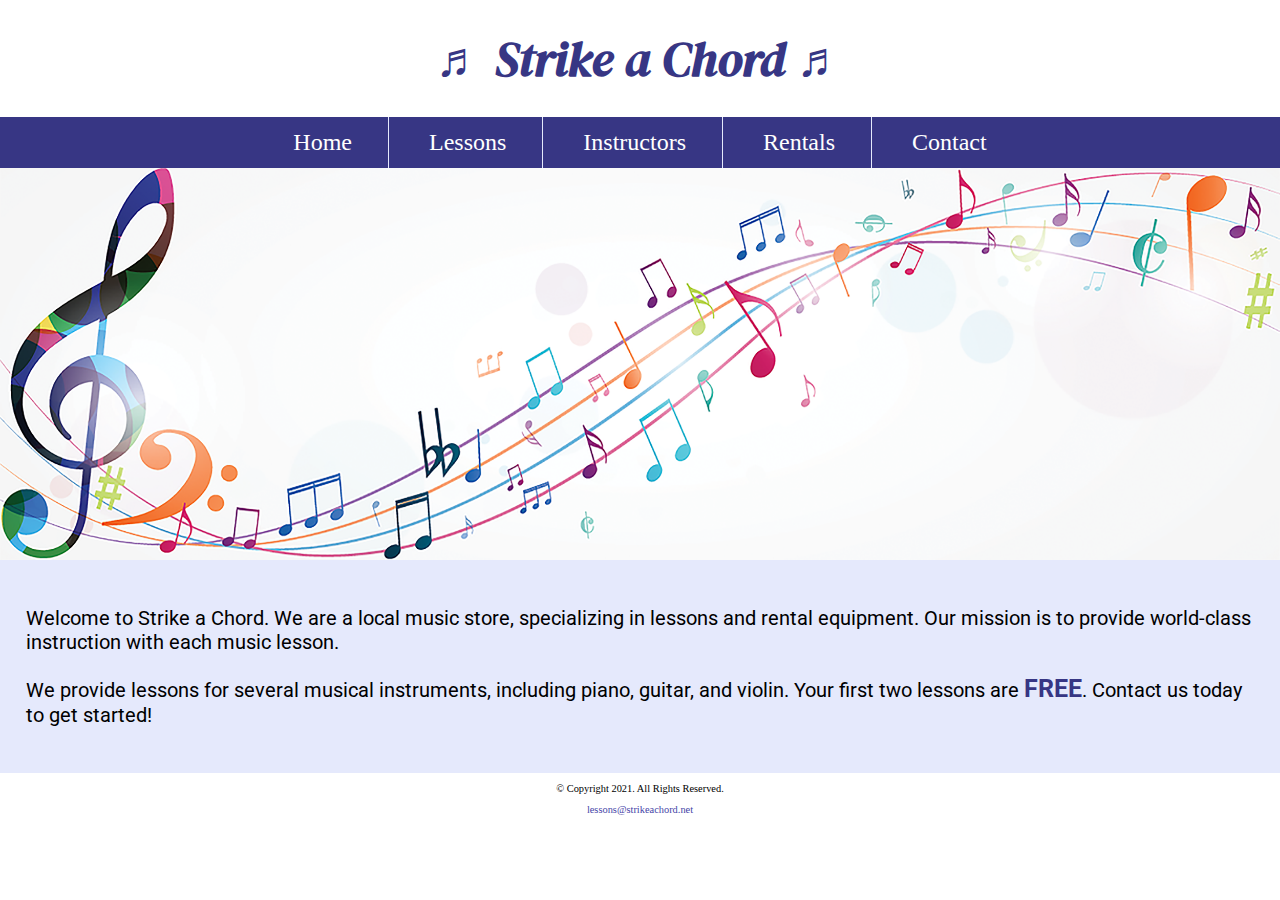
<file: index.html>
<!DOCTYPE html>
<!--
	Student Name: Ryann Elliff
	File Name: index.html
	Today's Date: August a9th, 2022
 -->
<html lang="en">
<head>
	<title>Strike a Chord: Home Page</title>
	<meta charset="utf-8">
    <link rel="stylesheet" href="css/styles.css">
    <meta name="viewport" content="width=device-width, initial-scale=1.0">
    <link href="https://fonts.googleapis.com/css?family=DM+Serif+Display:400i|Roboto&display=swap" rel="stylesheet">
		<link rel="shortcut icon" href="images/favicon.ico">
		<link rel="icon" type="image/png" sizes="180x180" href="images/apple-touch-icon.png">
		<link rel="icon" sizes="192x192" href="images/androidchrome-192.png">
</head>
<body>

	<header>
		<h1> <span class="tab-desk">&#9836;</span> Strike a Chord <span class="tab-desk">&#9836;</span> </h1>
	</header>

	<nav>
		<ul>
            <li><a href="index.html">Home</a></li>
            <li><a href="lessons.html">Lessons</a></li>
            <li><a href="instructors.html">Instructors</a></li>
            <li><a href="rentals.html">Rentals</a></li>
            <li><a href="contact.html">Contact</a></li>
        </ul>
	</nav>

    <!-- Hero Image -->
    <div id="hero" class="tab-desk">
        <img src="images/music-notes.png" alt="colorful music notes">
    </div>

	<!-- Use the main area to add the main content to the webpage -->
	<main>

        <div id="intro">

            <p>Welcome to Strike a Chord. We are a local music store, specializing in lessons and rental equipment. Our mission is to provide world-class instruction with each music lesson.</p>

            <p>We provide lessons for several musical instruments, including piano, guitar, and violin. Your first two lessons are <span class="action">FREE</span>. Contact us today to get started!</p>

        </div>

	</main>

	<footer>
		<p>&copy; Copyright 2021. All Rights Reserved.</p>
		<p><a href="mailto:lessons@strikeachord.net">lessons@strikeachord.net</a></p>
	</footer>

</body>
</html>
</file>
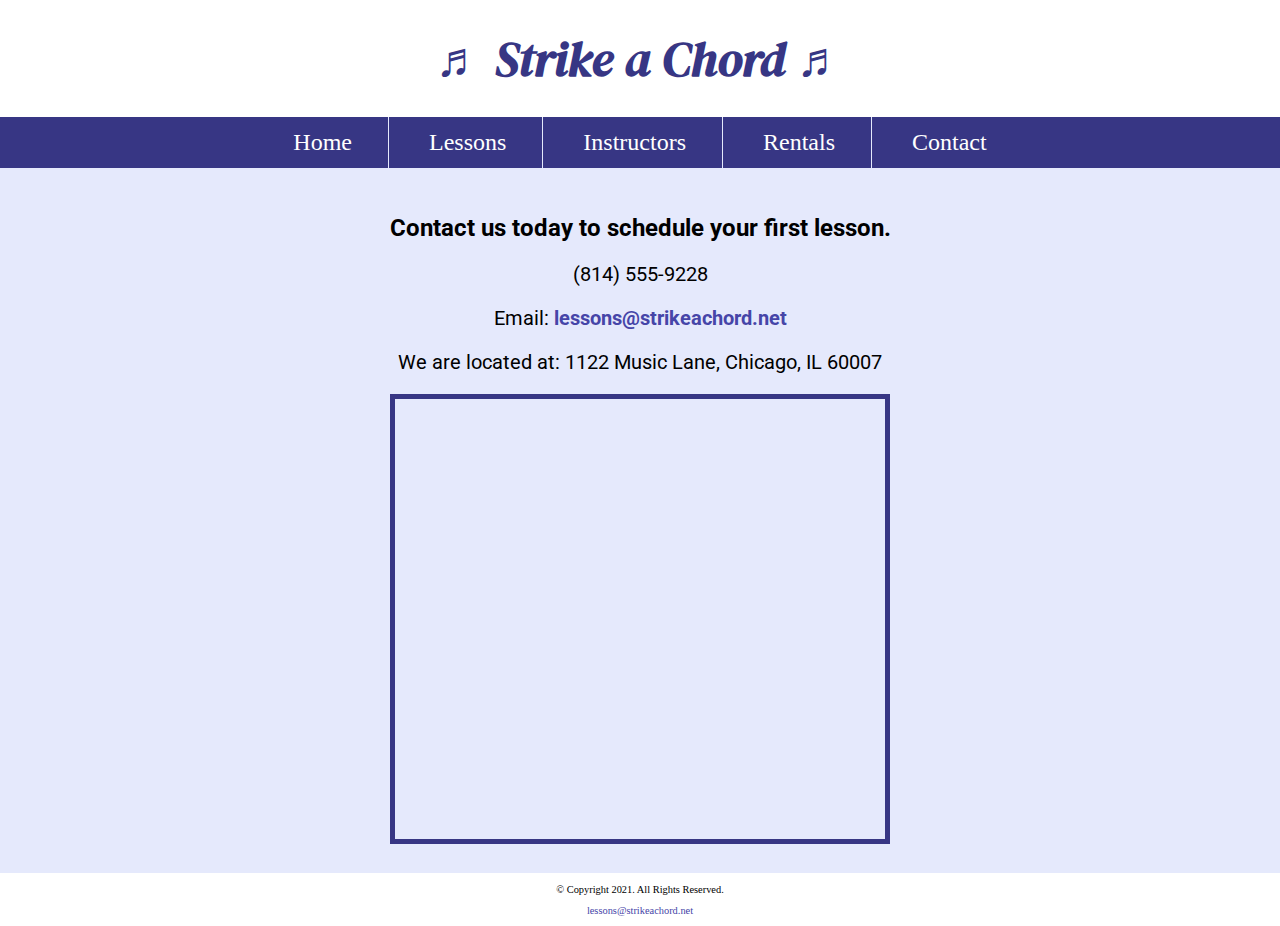
<file: contact.html>
<!DOCTYPE html>
<!-- 
	Student Name: Maria Cruz
	File Name: contact.html
	Today's Date: May 20, 2021
 -->
<html lang="en">
<head>
	<title>Strike a Chord: Contact</title>
	<meta charset="utf-8">
    <link rel="stylesheet" href="css/styles.css">
    <meta name="viewport" content="width=device-width, initial-scale=1.0">
    <link href="https://fonts.googleapis.com/css?family=DM+Serif+Display:400i|Roboto&display=swap" rel="stylesheet">
</head>
<body>

	<header>
		<h1> <span class="tab-desk">&#9836;</span> Strike a Chord <span class="tab-desk">&#9836;</span> </h1>
	</header>
	
	<nav>
		<ul>
            <li><a href="index.html">Home</a></li>  
            <li><a href="lessons.html">Lessons</a></li>   
            <li><a href="instructors.html">Instructors</a></li>    
            <li><a href="rentals.html">Rentals</a></li>    
            <li><a href="contact.html">Contact</a></li>
        </ul>
	</nav>
	
	<!-- Use the main area to add the main content to the webpage -->
	<main>
        
        <div id="contact">
            
            <h2>Contact us today to schedule your first lesson.</h2>
            <p class="tel-link mobile"><a href="tel:8145559228">(814) 555-9228</a></p>
            <p class="tab-desk">(814) 555-9228</p>
            <p>Email: <a href="mailto:lessons@strikeachord.net" class="email-link">lessons@strikeachord.net</a></p>
            <p>We are located at: 1122 Music Lane, Chicago, IL 60007</p>
            
            <iframe src="https://www.google.com/maps/embed?pb=!1m18!1m12!1m3!1d380513.7160580949!2d-88.01215278051977!3d41.83339249282865!2m3!1f0!2f0!3f0!3m2!1i1024!2i768!4f13.1!3m3!1m2!1s0x880e2c3cd0f4cbed%3A0xafe0a6ad09c0c000!2sChicago%2C+IL!5e0!3m2!1sen!2sus!4v1558660826146!5m2!1sen!2sus" width="600" height="450" class="map" allowfullscreen></iframe>
        
        </div>
        
	</main>
	
	<footer>
		<p>&copy; Copyright 2021. All Rights Reserved.</p>
		<p><a href="mailto:lessons@strikeachord.net">lessons@strikeachord.net</a></p>
	</footer>
	
</body>
</html>
</file>
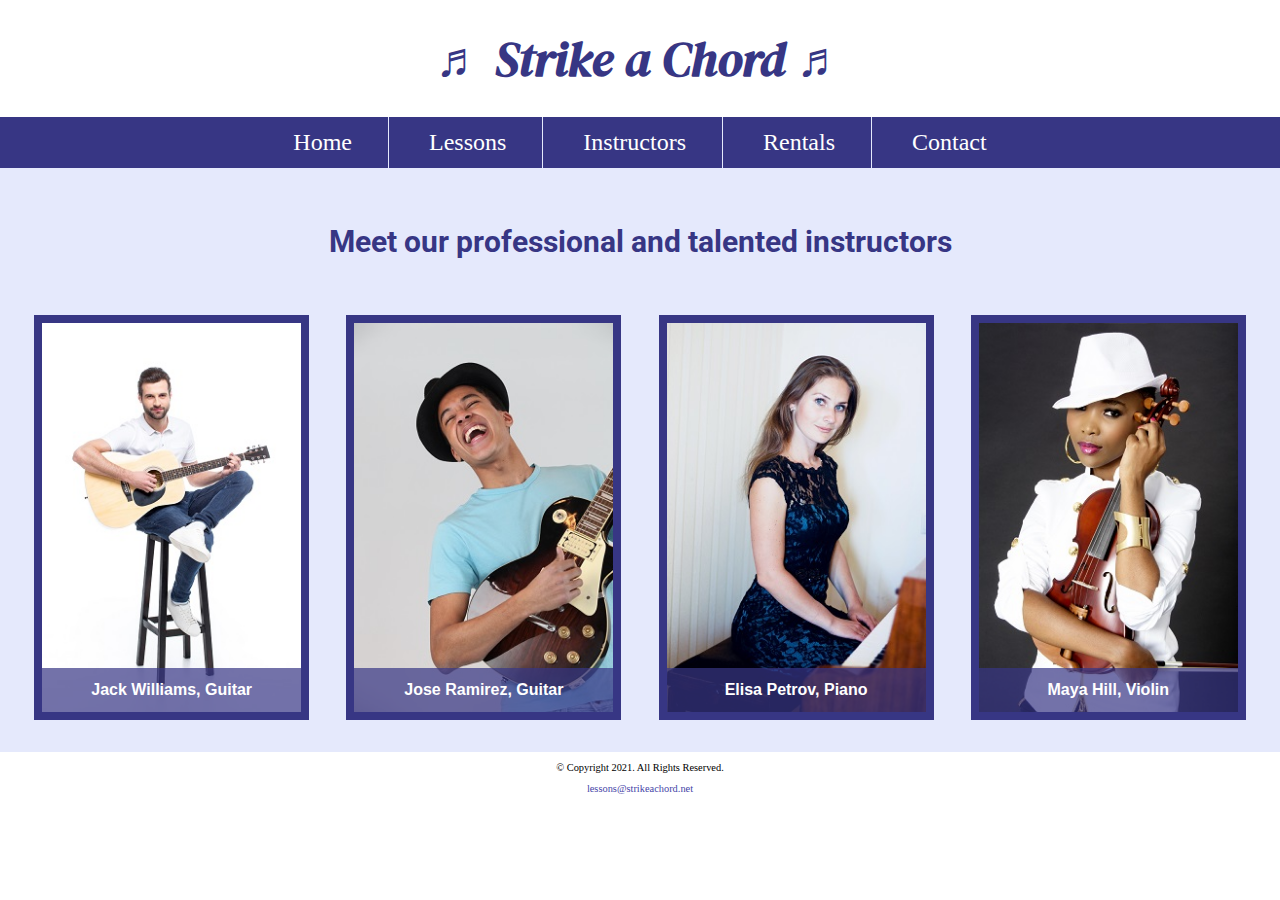
<file: instructors.html>
<!DOCTYPE html>
<!--
	Student Name: Ryann Elliff
	File Name: instructors.html
	Today's Date: August 29th, 2022
 -->
<html lang="en">
<head>
	<title>Strike a Chord: Instructors</title>
	<meta charset="utf-8">
    <link rel="stylesheet" href="css/styles.css">
    <meta name="viewport" content="width=device-width, initial-scale=1.0">
    <link href="https://fonts.googleapis.com/css?family=DM+Serif+Display:400i|Roboto&display=swap" rel="stylesheet">
		<link rel="shortcut icon" href="images/favicon.ico">
		<link rel="icon" type="image/png" sizes="180x180" href="images/apple-touch-icon.png">
		<link rel="icon" sizes="192x192" href="images/androidchrome-192.png">
</head>
<body>

	<header>
		<h1> <span class="tab-desk">&#9836;</span> Strike a Chord <span class="tab-desk">&#9836;</span> </h1>
	</header>

	<nav>
		<ul>
            <li><a href="index.html">Home</a></li>
            <li><a href="lessons.html">Lessons</a></li>
            <li><a href="instructors.html">Instructors</a></li>
            <li><a href="rentals.html">Rentals</a></li>
            <li><a href="contact.html">Contact</a></li>
        </ul>
	</nav>

	<!-- Use the main area to add the main content to the webpage -->
	<main class="grid">


	        <aside>
						<p> Meet our professional and talented instructors</p>
					</aside>
					<figure>
						<img src="images/guitar-instructor.jpg" alt="guitar instructor">
						<figcaption> Jack Williams, Guitar </figcaption>
					</figure>

					<figure>
						<img src="images/electric-guitar-instructor.jpg" alt=" electric guitar instructor">
						<figcaption> Jose Ramirez, Guitar </figcaption>
					</figure>

					<figure>
						<img src="images/piano-instructor.jpg" alt="piano instructor">
						<figcaption> Elisa Petrov, Piano </figcaption>
					</figure>

					<figure>
						<img src="images/violin-instructor.jpg" alt="violin instructor">
						<figcaption> Maya Hill, Violin </figcaption>
					</figure>


	</main>

	<footer>
		<p>&copy; Copyright 2021. All Rights Reserved.</p>
		<p><a href="mailto:lessons@strikeachord.net">lessons@strikeachord.net</a></p>
	</footer>

</body>
</html>
</file>
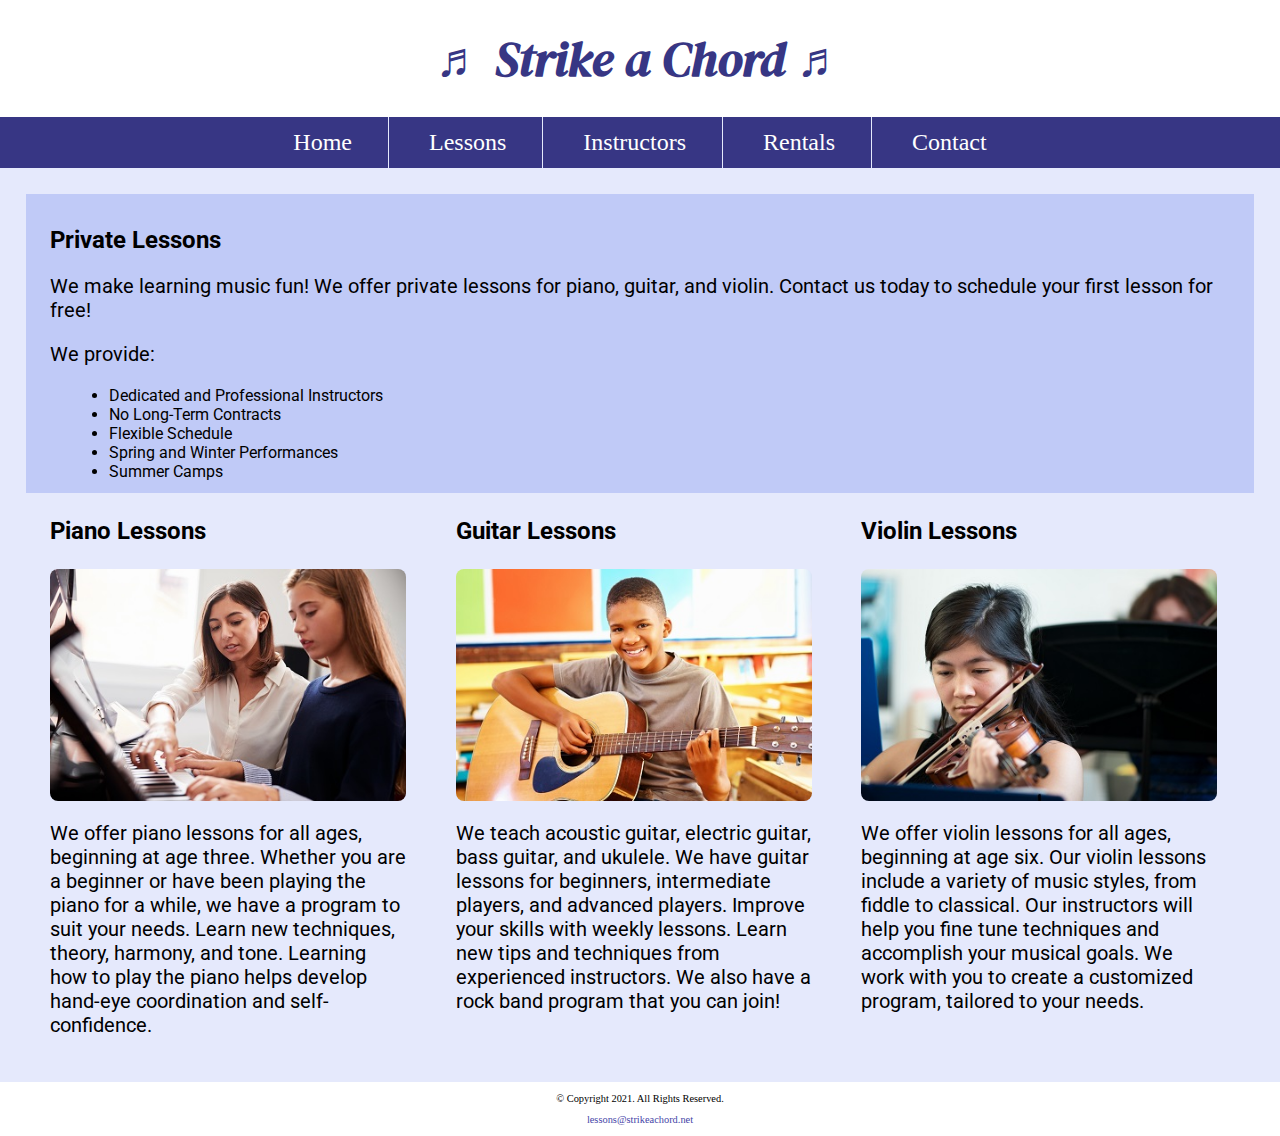
<file: lessons.html>
<!DOCTYPE html>
<!--
	Student Name: Ryann Elliff
	File Name: lessons.html
	Today's Date: August 29th, 2022
 -->
<html lang="en">
<head>
	<title>Strike a Chord: Lessons</title>
	<meta charset="utf-8">
    <link rel="stylesheet" href="css/styles.css">
    <meta name="viewport" content="width=device-width, initial-scale=1.0">
    <link href="https://fonts.googleapis.com/css?family=DM+Serif+Display:400i|Roboto&display=swap" rel="stylesheet">
		<link rel="shortcut icon" href="images/favicon.ico">
		<link rel="icon" type="image/png" sizes="180x180" href="images/apple-touch-icon.png">
		<link rel="icon" sizes="192x192" href="images/androidchrome-192.png">
</head>
<body>

	<header>
		<h1> <span class="tab-desk">&#9836;</span> Strike a Chord <span class="tab-desk">&#9836;</span> </h1>
	</header>

	<nav>
		<ul>
            <li><a href="index.html">Home</a></li>
            <li><a href="lessons.html">Lessons</a></li>
            <li><a href="instructors.html">Instructors</a></li>
            <li><a href="rentals.html">Rentals</a></li>
            <li><a href="contact.html">Contact</a></li>
        </ul>
	</nav>

	<!-- Use the main area to add the main content to the webpage -->
	<main>

        <section id="info">

            <h2>Private Lessons</h2>
            <p>We make learning music fun! We offer private lessons for piano, guitar, and violin. Contact us today to schedule your first lesson for free! </p>
            <p>We provide:</p>
            <ul>
                <li>Dedicated and Professional Instructors</li>
                <li>No Long-Term Contracts</li>
                <li>Flexible Schedule</li>
                <li>Spring and Winter Performances</li>
                <li>Summer Camps</li>
            </ul>

        </section>

        <section id="piano">

            <h3>Piano Lessons</h3>
            <img src="images/piano-lesson.jpg" alt="piano teacher and student sitting at a piano" class="round">
            <p>We offer piano lessons for all ages, beginning at age three. Whether you are a beginner or have been playing the piano for a while, we have a program to suit your needs. Learn new techniques, theory, harmony, and tone. Learning how to play the piano helps develop hand-eye coordination and self-confidence.</p>

        </section>

        <section id="guitar">

            <h3>Guitar Lessons</h3>
            <img src="images/child-guitar.jpg" alt="child with a smile holding a guitar" class="round">
            <p>We teach acoustic guitar, electric guitar, bass guitar, and ukulele. We have guitar lessons for beginners, intermediate players, and advanced players. Improve your skills with weekly lessons. Learn new tips and techniques from experienced instructors. We also have a rock band program that you can join!</p>

        </section>

        <section id="violin">

            <h3>Violin Lessons</h3>
            <img src="images/woman-violin.jpg" alt="woman playing the violin" class="round">
            <p>We offer violin lessons for all ages, beginning at age six. Our violin lessons include a variety of music styles, from fiddle to classical. Our instructors will help you fine tune techniques and accomplish your musical goals. We work with you to create a customized program, tailored to your needs.</p>

        </section>

	</main>

	<footer>
		<p>&copy; Copyright 2021. All Rights Reserved.</p>
		<p><a href="mailto:lessons@strikeachord.net">lessons@strikeachord.net</a></p>
	</footer>

</body>
</html>
</file>
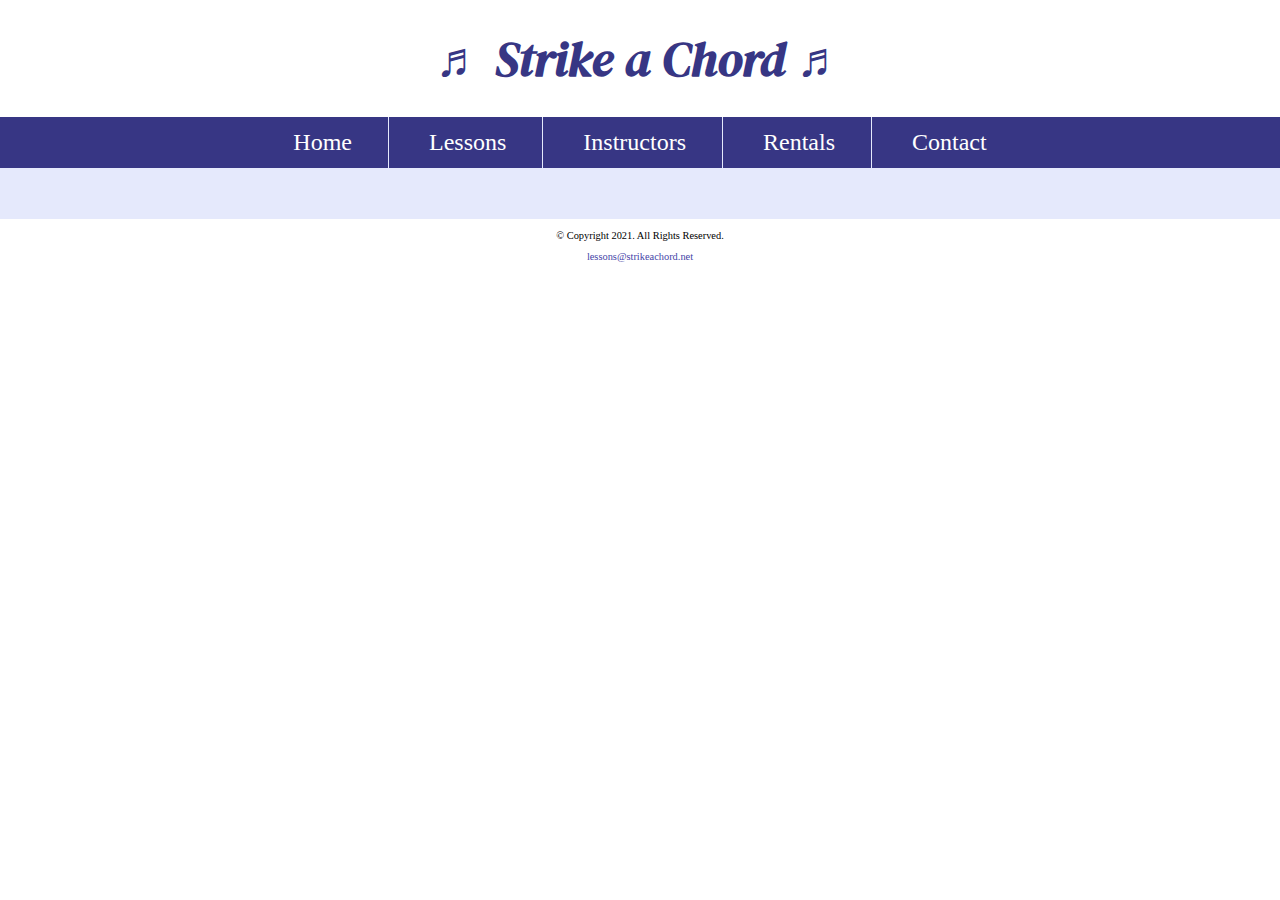
<file: template.html>
<!DOCTYPE html>
<!--
	Student Name: Ryann Elliff
	File Name: template.html
	Today's Date: August 29th, 2022
 -->
<html lang="en">
<head>
	<title>Strike a Chord: Template</title>
	<meta charset="utf-8">
    <link rel="stylesheet" href="css/styles.css">
    <meta name="viewport" content="width=device-width, initial-scale=1.0">
    <link href="https://fonts.googleapis.com/css?family=DM+Serif+Display:400i|Roboto&display=swap" rel="stylesheet">
		<link rel="shortcut icon" href="images/favicon.ico">
		<link rel="icon" type="image/png" sizes="180x180" href="images/apple-touch-icon.png">
		<link rel="icon" sizes="192x192" href="images/androidchrome-192.png">
</head>
<body>

	<header>
		<h1> <span class="tab-desk">&#9836;</span> Strike a Chord <span class="tab-desk">&#9836;</span> </h1>
	</header>

	<nav>
		<ul>
            <li><a href="index.html">Home</a></li>
            <li><a href="lessons.html">Lessons</a></li>
            <li><a href="instructors.html">Instructors</a></li>
            <li><a href="rentals.html">Rentals</a></li>
            <li><a href="contact.html">Contact</a></li>
        </ul>
	</nav>

	<!-- Use the main area to add the main content to the webpage -->
	<main>

        <div>

        </div>

	</main>

	<footer>
		<p>&copy; Copyright 2021. All Rights Reserved.</p>
		<p><a href="mailto:lessons@strikeachord.net">lessons@strikeachord.net</a></p>
	</footer>

</body>
</html>
</file>
<file: css/styles.css>
/*
Author: Maria Cruz
Date: Current Date
File Name: styles.css
*/

/* CSS Reset */
body, header, nav, main, footer, img, h1, ul, section, aside, figure, figcaption {
    margin: 0;
    padding: 0;
    border: 0;
}

/* Style rule for images */
img {
    max-width: 100%;
    display: block;
}

/* Style rule for box sizing applies to all elements */
*{
  box-sizing: border-box;
}

/* Style rules for mobile viewport */
aside{
  text-align: center;
  font-size: 1.5em;
  font-weight: bold;
  color: #373684;
  text-shadow: 3px, 3px, 10px, #8280cb;
}

figure{
  position: relative;
  max-width: 275px;
  margin: 2% auto;
  border: 8px solid #373684;
}

figcaption{
  position: absolute;
  bottom: 0;
  background: rgba(55, 54, 132, 0.7);
  color: #fff;
  width: 100%;
  padding: 5% 0;
  text-align: center;
  font-family: Verdana, Arial, sans-serif;
  font-size: 1.5em;
  font-weight: bold;
}


/* Hide tab-desk class */
.tab-desk {
    display: none;
}

/* Style rules for header content */
header {
    text-align: center;
    font-size: 1.5em;
    color: #373684;
}

header h1 {
    font-family: 'DM Serif Display', serif;
    font-style: italic;
}

/* Style rules for navigation area */
nav {
    background-color: #373684;
}

nav ul {
    list-style-type: none;
    text-align: center;
}

nav li {
    display: block;
    font-size: 2em;
    border-top: 1px solid #e5e9fc;
}

nav li a {
    display: block;
    color: #fff;
    text-align: center;
    padding: 0.5em 1em;
    text-decoration: none;
}

/* Style rules for main content */
main {
    padding: 2%;
    background-color: #e5e9fc;
    overflow: auto;
    font-family: 'Roboto', sans-serif;
}

main p {
    font-size: 1.25em;
}

.action {
    font-size: 1.25em;
    color: #373684;
    font-weight: bold;
}

#piano, #guitar, #violin {
    margin: 0 2%;
}

#info {
    clear: left;
    background-color: #c0caf7;
    padding: 1% 2%;
}

#info ul {
    margin-left: 10%;
}

.round {
    border-radius: 8px;
}

#contact {
    text-align: center;
}

.tel-link {
    background-color: #373684;
    padding: 2%;
    margin: 0 auto;
    width: 80%;
    text-align: center;
    border-radius: 5px;
}

.tel-link a {
    color: #fff;
    text-decoration: none;
    font-size: 1.5em;
    display: block;
}

#contact .email-link {
    color: #4645a8;
    text-decoration: none;
    font-weight: bold;
}

.map {
    border: 5px solid #373684;
    width: 95%;
    height: 50%;
}

/* Style rules for footer content */
footer {
    text-align: center;
    font-size: 0.65em;
    clear: left;
}

footer a {
    color: #4645a8;
    text-decoration: none;
}

/* Media Query for Tablet Viewport */
@media screen and (min-width: 550px), print {

    /* Tablet Viewport: Show tab-desk class, hide mobile class */
    .tab-desk {
        display: block;
    }

    .mobile {
        display: none;
    }

    /* Tablet Viewport: Style rule for header content */
    span.tab-desk {
        display: inline;
    }

    /* Tablet Viewport: Style rules for nav area */
    nav li {
        border-top: none;
        display: inline-block;
        border-right: 1px solid #e5e9fc;
        font-size: 1.5em;
    }

    nav li:last-child {
        border-right: none;
    }

    nav li a {
        padding: 0.25em 0.5em;
    }

    /* Tablet Viewport: Style rule for map */
   .map {
        width: 500px;
        height: 450px;
    }

    .grid{
      display: grid;
      grid-template-columns: 1fr 1fr;
      gap: 20px;
    }

    aside, .grid{
      grid-column: 1 / span 2;
    }

}

/* Media Query for Desktop Viewport */
@media screen and (min-width: 769px), print {

    /* Desktop Viewport: Style rule for header */
    header {
        padding: 2%;
    }

    /* Desktop Viewport: Style rules for nav area */
    nav li a {
        padding: 0.5em 1.5em;
    }

    nav li a:hover {
        color: #373684;
        background-color: #e5e9fc;
    }

    /* Desktop Viewport: Style Rules for main content */
    #info ul {
        margin-left: 5%;
    }

    main h3 {
        font-size: 1.5em;
    }

    #piano, #guitar, #violin {
        width: 29%;
        float: left;
        margin: 0 2%;
    }

    .grid{
      grid-template-columns: 1fr 1fr 1fr 1fr;
    }

    figcaption{
      font-size: 1em;
    }

    aside{
      grid-column: 1 / span 4;
    }

}

/* Media Query for Print */
@media print {

    body {
        background-color: #fff;
        color: #000;
    }

}
</file>
